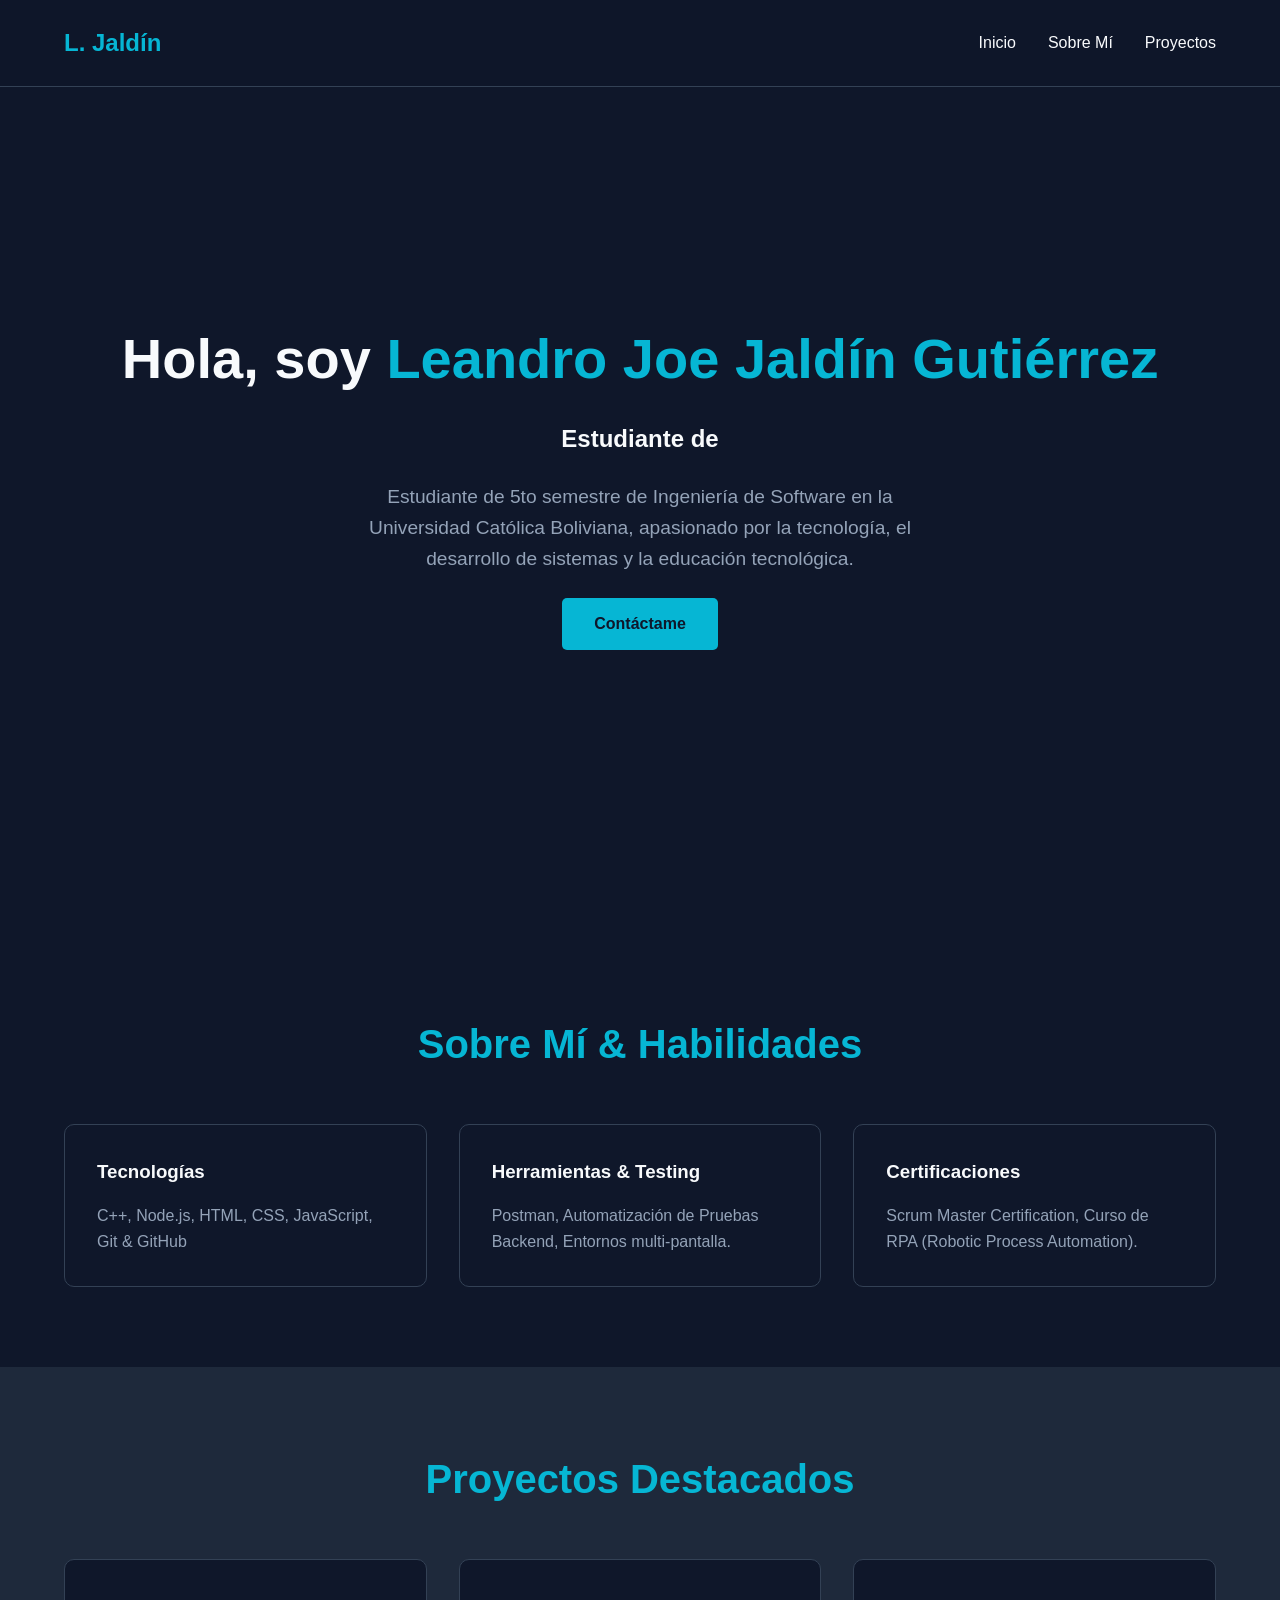
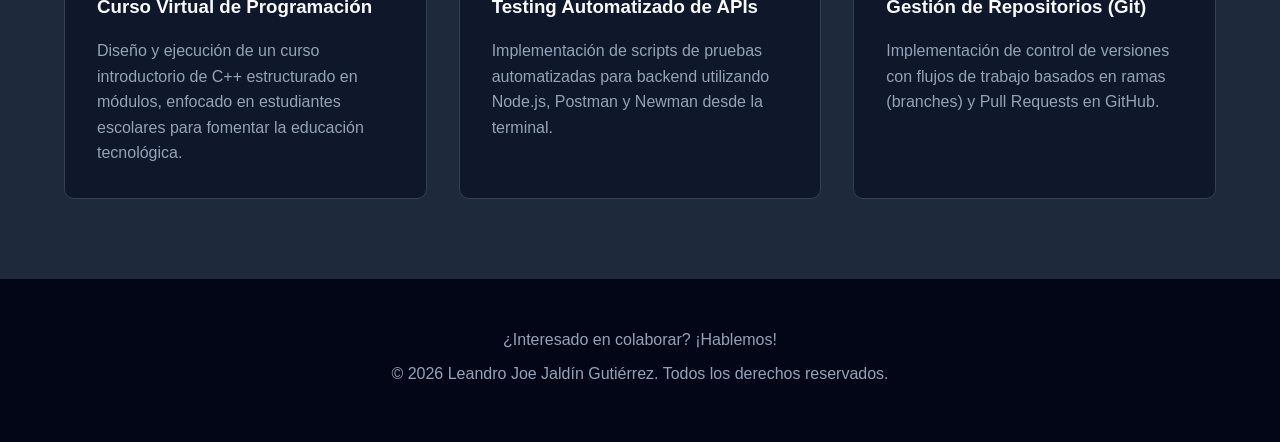
<file: index.html>
<!DOCTYPE html>
<html lang="es">
<head>
    <meta charset="UTF-8">
    <meta name="viewport" content="width=device-width, initial-scale=1.0">
    <title>Portafolio | Leandro Joe Jaldín Gutiérrez</title>
    <link rel="stylesheet" href="styles.css">
</head>
<body>
<nav class="navbar">
    <div class="logo">L. Jaldín</div>
    <ul class="nav-links">
        <li><a href="#inicio">Inicio</a></li>
        <li><a href="#sobre-mi">Sobre Mí</a></li>
        <li><a href="#proyectos">Proyectos</a></li>
    </ul>
</nav>

<header id="inicio" class="hero">
    <div class="hero-content">
        <h1>Hola, soy <span class="highlight">Leandro Joe Jaldín Gutiérrez</span></h1>
        <h2 id="typing-text"></h2>
        <p>Estudiante de 5to semestre de Ingeniería de Software en la Universidad Católica Boliviana, apasionado por la tecnología, el desarrollo de sistemas y la educación tecnológica.</p>
        <a href="#contacto" class="btn">Contáctame</a>
    </div>
</header>

<section id="sobre-mi" class="section">
    <h2 class="section-title">Sobre Mí & Habilidades</h2>
    <div class="skills-container">
        <div class="skill-card">
            <h3>Tecnologías</h3>
            <p>C++, Node.js, HTML, CSS, JavaScript, Git & GitHub</p>
        </div>
        <div class="skill-card">
            <h3>Herramientas & Testing</h3>
            <p>Postman, Automatización de Pruebas Backend, Entornos multi-pantalla.</p>
        </div>
        <div class="skill-card">
            <h3>Certificaciones</h3>
            <p>Scrum Master Certification, Curso de RPA (Robotic Process Automation).</p>
        </div>
    </div>
</section>

<section id="proyectos" class="section bg-darker">
    <h2 class="section-title">Proyectos Destacados</h2>
    <div class="projects-grid">
        <div class="project-card">
            <h3>Curso Virtual de Programación</h3>
            <p>Diseño y ejecución de un curso introductorio de C++ estructurado en módulos, enfocado en estudiantes escolares para fomentar la educación tecnológica.</p>
        </div>
        <div class="project-card">
            <h3>Testing Automatizado de APIs</h3>
            <p>Implementación de scripts de pruebas automatizadas para backend utilizando Node.js, Postman y Newman desde la terminal.</p>
        </div>
        <div class="project-card">
            <h3>Gestión de Repositorios (Git)</h3>
            <p>Implementación de control de versiones con flujos de trabajo basados en ramas (branches) y Pull Requests en GitHub.</p>
        </div>
    </div>
</section>

<footer id="contacto">
    <p>¿Interesado en colaborar? ¡Hablemos!</p>
    <p>&copy; 2026 Leandro Joe Jaldín Gutiérrez. Todos los derechos reservados.</p>
</footer>

<script src="script.js"></script>
</body>
</html>
</file>
<file: styles.css>
/* Variables de color */
:root {
    --bg-main: #0f172a; /* Azul muy oscuro */
    --bg-secondary: #1e293b; /* Azul grisáceo */
    --text-primary: #f8fafc; /* Blanco humo */
    --text-secondary: #94a3b8; /* Gris claro */
    --accent-color: #06b6d4; /* Cian brillante */
}

/* Reset básico */
* {
    margin: 0;
    padding: 0;
    box-sizing: border-box;
    font-family: 'Segoe UI', Tahoma, Geneva, Verdana, sans-serif;
}

body {
    background-color: var(--bg-main);
    color: var(--text-primary);
    line-height: 1.6;
}

/* Barra de navegación */
.navbar {
    display: flex;
    justify-content: space-between;
    align-items: center;
    padding: 1.5rem 5%;
    background-color: rgba(15, 23, 42, 0.95);
    position: fixed;
    width: 100%;
    top: 0;
    z-index: 1000;
    border-bottom: 1px solid #334155;
}

.logo {
    font-size: 1.5rem;
    font-weight: bold;
    color: var(--accent-color);
}

.nav-links {
    list-style: none;
    display: flex;
    gap: 2rem;
}

.nav-links a {
    color: var(--text-primary);
    text-decoration: none;
    transition: color 0.3s ease;
}

.nav-links a:hover {
    color: var(--accent-color);
}

/* Sección Hero (Inicio) */
.hero {
    height: 100vh;
    display: flex;
    align-items: center;
    justify-content: center;
    text-align: center;
    padding: 0 5%;
    margin-top: 2rem;
}

.hero-content h1 {
    font-size: 3.5rem;
    margin-bottom: 1rem;
}

.highlight {
    color: var(--accent-color);
}

.hero-content p {
    color: var(--text-secondary);
    font-size: 1.2rem;
    max-width: 600px;
    margin: 1.5rem auto;
}

.btn {
    display: inline-block;
    padding: 0.8rem 2rem;
    background-color: var(--accent-color);
    color: var(--bg-main);
    text-decoration: none;
    border-radius: 5px;
    font-weight: bold;
    transition: transform 0.3s ease, box-shadow 0.3s ease;
}

.btn:hover {
    transform: translateY(-3px);
    box-shadow: 0 10px 20px rgba(6, 182, 212, 0.3);
}

/* Secciones Generales */
.section {
    padding: 5rem 5%;
}

.bg-darker {
    background-color: var(--bg-secondary);
}

.section-title {
    text-align: center;
    font-size: 2.5rem;
    margin-bottom: 3rem;
    color: var(--accent-color);
}

/* Contenedores de Tarjetas (Skills & Proyectos) */
.skills-container, .projects-grid {
    display: grid;
    grid-template-columns: repeat(auto-fit, minmax(300px, 1fr));
    gap: 2rem;
}

.skill-card, .project-card {
    background-color: var(--bg-main);
    padding: 2rem;
    border-radius: 10px;
    border: 1px solid #334155;
    transition: transform 0.3s ease;
}

.project-card {
    background-color: var(--bg-main);
}

.skill-card:hover, .project-card:hover {
    transform: translateY(-5px);
    border-color: var(--accent-color);
}

.skill-card h3, .project-card h3 {
    margin-bottom: 1rem;
    color: var(--text-primary);
}

.skill-card p, .project-card p {
    color: var(--text-secondary);
}

/* Pie de página */
footer {
    text-align: center;
    padding: 3rem 5%;
    background-color: #020617;
    color: var(--text-secondary);
}

footer p {
    margin-bottom: 0.5rem;
}
</file>
